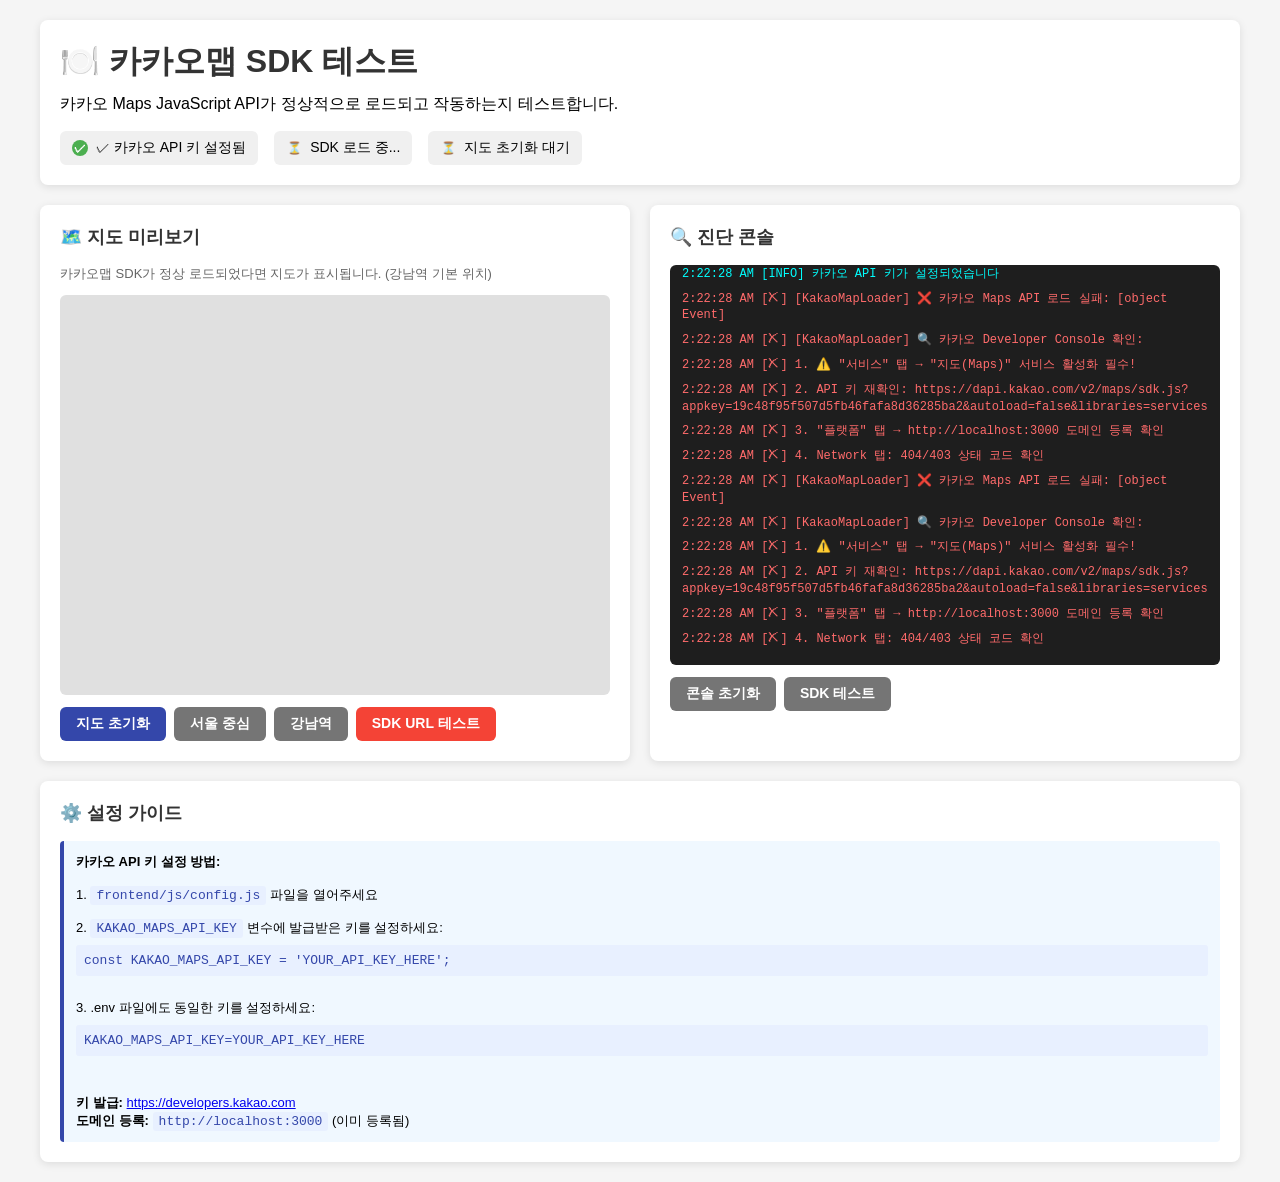
<file: frontend/kakao-map-test.html>
<!DOCTYPE html>
<html lang="ko">
<head>
    <meta charset="UTF-8">
    <meta name="viewport" content="width=device-width, initial-scale=1.0">
    <title>🍽️ 카카오맵 SDK 테스트</title>
    <style>
        * {
            margin: 0;
            padding: 0;
            box-sizing: border-box;
        }

        body {
            font-family: -apple-system, BlinkMacSystemFont, 'Segoe UI', Roboto, sans-serif;
            background: #f5f5f5;
            padding: 20px;
        }

        .container {
            max-width: 1200px;
            margin: 0 auto;
        }

        .header {
            background: white;
            padding: 20px;
            border-radius: 8px;
            margin-bottom: 20px;
            box-shadow: 0 2px 8px rgba(0,0,0,0.1);
        }

        .header h1 {
            margin-bottom: 10px;
            color: #333;
        }

        .status {
            display: flex;
            gap: 16px;
            margin-top: 16px;
            flex-wrap: wrap;
        }

        .status-item {
            display: flex;
            align-items: center;
            gap: 8px;
            padding: 8px 12px;
            background: #f0f0f0;
            border-radius: 6px;
            font-size: 14px;
        }

        .status-icon {
            width: 16px;
            height: 16px;
            border-radius: 50%;
            display: flex;
            align-items: center;
            justify-content: center;
            font-size: 12px;
            font-weight: bold;
        }

        .status-icon.loading {
            background: #FFC107;
            color: white;
        }

        .status-icon.success {
            background: #4CAF50;
            color: white;
        }

        .status-icon.error {
            background: #f44336;
            color: white;
        }

        .content {
            display: grid;
            grid-template-columns: 1fr 1fr;
            gap: 20px;
            margin-bottom: 20px;
        }

        @media (max-width: 768px) {
            .content {
                grid-template-columns: 1fr;
            }
        }

        .panel {
            background: white;
            padding: 20px;
            border-radius: 8px;
            box-shadow: 0 2px 8px rgba(0,0,0,0.1);
        }

        .panel h2 {
            margin-bottom: 16px;
            font-size: 18px;
            color: #333;
        }

        #map {
            width: 100%;
            height: 400px;
            background: #e0e0e0;
            border-radius: 6px;
            margin-top: 12px;
        }

        .console {
            background: #1e1e1e;
            color: #00ff00;
            padding: 12px;
            border-radius: 6px;
            font-family: 'Courier New', monospace;
            font-size: 12px;
            max-height: 400px;
            overflow-y: auto;
            line-height: 1.4;
        }

        .console-line {
            margin: 4px 0;
            padding: 2px 0;
        }

        .console-line.info {
            color: #00ffff;
        }

        .console-line.success {
            color: #00ff00;
        }

        .console-line.error {
            color: #ff6b6b;
        }

        .console-line.warn {
            color: #ffff00;
        }

        .button-group {
            display: flex;
            gap: 8px;
            margin-top: 12px;
            flex-wrap: wrap;
        }

        .btn {
            padding: 8px 16px;
            border: none;
            border-radius: 6px;
            cursor: pointer;
            font-size: 14px;
            font-weight: 600;
            transition: opacity 0.2s;
        }

        .btn:hover {
            opacity: 0.9;
        }

        .btn-primary {
            background: #3447AA;
            color: white;
        }

        .btn-secondary {
            background: #757575;
            color: white;
        }

        .btn-danger {
            background: #f44336;
            color: white;
        }

        .sdk-url-box {
            background: #f5f5f5;
            padding: 12px;
            border-radius: 6px;
            margin-top: 12px;
            font-family: 'Courier New', monospace;
            font-size: 12px;
            word-break: break-all;
            border: 1px solid #ddd;
        }

        .config-info {
            background: #f0f8ff;
            border-left: 4px solid #3447AA;
            padding: 12px;
            border-radius: 4px;
            margin-top: 12px;
            font-size: 13px;
        }

        .config-info code {
            background: #e8f0ff;
            padding: 2px 6px;
            border-radius: 3px;
            font-family: 'Courier New', monospace;
            color: #3447AA;
        }
    </style>
</head>
<body>
    <div class="container">
        <!-- Header -->
        <div class="header">
            <h1>🍽️ 카카오맵 SDK 테스트</h1>
            <p>카카오 Maps JavaScript API가 정상적으로 로드되고 작동하는지 테스트합니다.</p>
            
            <!-- Status -->
            <div class="status">
                <div class="status-item">
                    <div class="status-icon" id="configStatus">⏳</div>
                    <span id="configStatusText">설정 확인 중...</span>
                </div>
                <div class="status-item">
                    <div class="status-icon" id="sdkStatus">⏳</div>
                    <span id="sdkStatusText">SDK 로드 중...</span>
                </div>
                <div class="status-item">
                    <div class="status-icon" id="mapStatus">⏳</div>
                    <span id="mapStatusText">지도 초기화 대기</span>
                </div>
            </div>
        </div>

        <!-- Content -->
        <div class="content">
            <!-- Map Panel -->
            <div class="panel">
                <h2>🗺️ 지도 미리보기</h2>
                <p style="color: #666; font-size: 13px;">
                    카카오맵 SDK가 정상 로드되었다면 지도가 표시됩니다. (강남역 기본 위치)
                </p>
                <div id="map"></div>
                <div class="button-group">
                    <button class="btn btn-primary" onclick="initTestMap()">지도 초기화</button>
                    <button class="btn btn-secondary" onclick="centerToSeoul()">서울 중심</button>
                    <button class="btn btn-secondary" onclick="centerToGangnam()">강남역</button>
                    <button class="btn btn-danger" onclick="testSDKUrl()">SDK URL 테스트</button>
                </div>
                <div class="sdk-url-box" id="sdkUrlBox" style="display:none;"></div>
            </div>

            <!-- Console Panel -->
            <div class="panel">
                <h2>🔍 진단 콘솔</h2>
                <div class="console" id="console"></div>
                <div class="button-group">
                    <button class="btn btn-secondary" onclick="clearConsole()">콘솔 초기화</button>
                    <button class="btn btn-secondary" onclick="testSDK()">SDK 테스트</button>
                </div>
            </div>
        </div>

        <!-- Config Info -->
        <div class="panel">
            <h2>⚙️ 설정 가이드</h2>
            <div class="config-info">
                <strong>카카오 API 키 설정 방법:</strong><br><br>
                1. <code>frontend/js/config.js</code> 파일을 열어주세요<br><br>
                2. <code>KAKAO_MAPS_API_KEY</code> 변수에 발급받은 키를 설정하세요:<br>
                <code style="display: block; margin: 8px 0; padding: 8px; background: #e8f0ff;">const KAKAO_MAPS_API_KEY = 'YOUR_API_KEY_HERE';</code><br>
                3. .env 파일에도 동일한 키를 설정하세요:<br>
                <code style="display: block; margin: 8px 0; padding: 8px; background: #e8f0ff;">KAKAO_MAPS_API_KEY=YOUR_API_KEY_HERE</code><br><br>
                <strong>키 발급:</strong> <a href="https://developers.kakao.com" target="_blank">https://developers.kakao.com</a><br>
                <strong>도메인 등록:</strong> <code>http://localhost:3000</code> (이미 등록됨)
            </div>
        </div>
    </div>

    <!-- Scripts -->
    <script src="js/config.js"></script>
    <script src="js/kakao-map-loader.js"></script>

    <script>
        // 콘솔 커스텀
        const consoleEl = document.getElementById('console');
        const originalLog = console.log;
        const originalError = console.error;
        const originalWarn = console.warn;

        function addConsoleLog(level, message) {
            const line = document.createElement('div');
            line.className = `console-line ${level}`;
            
            const timestamp = new Date().toLocaleTimeString();
            const prefix = {
                info: '[INFO]',
                success: '[✓]',
                error: '[✗]',
                warn: '[⚠]',
            }[level] || '[LOG]';

            line.textContent = `${timestamp} ${prefix} ${message}`;
            consoleEl.appendChild(line);
            consoleEl.scrollTop = consoleEl.scrollHeight;
        }

        console.log = function(...args) {
            originalLog(...args);
            addConsoleLog('info', args.join(' '));
        };

        console.error = function(...args) {
            originalError(...args);
            addConsoleLog('error', args.join(' '));
        };

        console.warn = function(...args) {
            originalWarn(...args);
            addConsoleLog('warn', args.join(' '));
        };

        // 테스트 함수들
        function updateStatus(id, status, text) {
            const el = document.getElementById(id);
            if (!el) {
                console.error(`요소를 찾을 수 없습니다: #${id}`);
                return;
            }
            
            const textEl = document.getElementById(id + 'Text');
            
            el.className = 'status-icon';
            
            if (status === 'loading') {
                el.classList.add('loading');
                el.textContent = '⏳';
            } else if (status === 'success') {
                el.classList.add('success');
                el.textContent = '✓';
            } else if (status === 'error') {
                el.classList.add('error');
                el.textContent = '✗';
            }
            
            if (textEl) {
                textEl.textContent = text;
            }
        }

        // 설정 확인
        function checkConfig() {
            updateStatus('configStatus', 'loading', '설정 확인 중...');
            
            if (window.APP_CONFIG && window.APP_CONFIG.kakao) {
                const key = window.APP_CONFIG.kakao.apiKey;
                if (key && key !== 'YOUR_KAKAO_JAVASCRIPT_API_KEY_HERE') {
                    updateStatus('configStatus', 'success', '✓ 카카오 API 키 설정됨');
                    console.log('카카오 API 키가 설정되었습니다');
                    return true;
                }
            }
            
            updateStatus('configStatus', 'error', '✗ API 키 미설정');
            console.error('⚠️ 카카오 API 키를 설정해주세요. (frontend/js/config.js)');
            return false;
        }

        // SDK 로드 모니터링
        document.addEventListener('kakaoMapsReady', () => {
            updateStatus('sdkStatus', 'success', '✓ SDK 로드 완료');
            console.log('카카오 Maps SDK 로드 완료');
            testSDK();
        });

        // 초기화
        function init() {
            console.log('🍽️ 카카오맵 테스트 시작...');
            checkConfig();
            
            // 3초 후에도 SDK가 로드되지 않았으면 오류 표시
            setTimeout(() => {
                if (!window.kakao?.maps) {
                    updateStatus('sdkStatus', 'error', '✗ SDK 로드 실패');
                    console.error('SDK 로드가 지연되고 있습니다. 콘솔 오류를 확인하세요.');
                }
            }, 3000);
        }

        function initTestMap() {
            if (!window.kakao?.maps) {
                console.error('카카오 Maps SDK가 로드되지 않았습니다');
                return;
            }

            updateStatus('mapStatus', 'loading', '지도 초기화 중...');
            
            try {
                const mapContainer = document.getElementById('map');
                const mapOption = {
                    center: new kakao.maps.LatLng(37.4979, 127.0276), // 강남역
                    level: 3,
                };

                window.testMap = new kakao.maps.Map(mapContainer, mapOption);
                
                // 테스트 마커 추가
                const markerPosition = new kakao.maps.LatLng(37.4979, 127.0276);
                const marker = new kakao.maps.Marker({
                    position: markerPosition,
                    title: '강남역 테스트 마커',
                });
                marker.setMap(window.testMap);
                
                updateStatus('mapStatus', 'success', '✓ 지도 초기화 완료');
                console.log('테스트 지도가 초기화되었습니다');
            } catch (error) {
                updateStatus('mapStatus', 'error', '✗ 초기화 실패');
                console.error('지도 초기화 실패:', error);
            }
        }

        function centerToSeoul() {
            if (!window.testMap) {
                console.error('지도가 초기화되지 않았습니다');
                return;
            }
            
            const center = new kakao.maps.LatLng(37.5665, 126.9780); // 서울 시청
            window.testMap.setCenter(center);
            console.log('서울 시청 위치로 이동했습니다');
        }

        function centerToGangnam() {
            if (!window.testMap) {
                console.error('지도가 초기화되지 않았습니다');
                return;
            }
            
            const center = new kakao.maps.LatLng(37.4979, 127.0276); // 강남역
            window.testMap.setCenter(center);
            console.log('강남역 위치로 이동했습니다');
        }

        function testSDK() {
            console.log('SDK 테스트 시작...');
            
            if (!window.kakao?.maps) {
                console.error('카카오 Maps SDK가 로드되지 않았습니다');
                return;
            }

            console.log('✓ kakao 객체 존재');
            console.log('✓ kakao.maps 라이브러리 존재');
            
            if (window.kakao.maps.services) {
                console.log('✓ kakao.maps.services 라이브러리 로드됨');
            }
            
            console.log('SDK 테스트 완료');
        }

        function testSDKUrl() {
            console.log('🔍 SDK URL 테스트 시작...');
            
            const apiKey = window.APP_CONFIG?.kakao?.apiKey || window.KAKAO_MAPS_API_KEY;
            if (!apiKey || apiKey === 'YOUR_KAKAO_JAVASCRIPT_API_KEY_HERE') {
                console.error('API 키가 설정되지 않았습니다');
                return;
            }

            const sdkUrl = `https://dapi.kakao.com/v2/maps/sdk.js?appkey=${encodeURIComponent(apiKey)}&libraries=services`;
            
            const box = document.getElementById('sdkUrlBox');
            box.style.display = 'block';
            box.innerHTML = `<strong>로드할 SDK URL:</strong><br>${sdkUrl}`;
            
            console.log('📍 SDK URL:', sdkUrl);
            console.log('🔑 API 키 (처음 8글자):', apiKey.substring(0, 8) + '***');

            // Fetch로 URL 테스트
            console.log('🌐 HTTP 헤더 테스트 중...');
            fetch(sdkUrl, { method: 'HEAD' })
                .then(response => {
                    console.log('✅ HTTP 상태:', response.status, response.statusText);
                    if (response.status === 403) {
                        console.error('❌ 403 Forbidden - 도메인이 등록되지 않았거나 API 키가 유효하지 않습니다');
                    } else if (response.status === 401) {
                        console.error('❌ 401 Unauthorized - API 키가 유효하지 않습니다');
                    } else if (response.status === 200) {
                        console.log('✅ URL 접근 가능 - 다른 원인이 있습니다');
                    }
                })
                .catch(error => {
                    console.error('❌ Fetch 오류:', error.message);
                    console.error('💡 CORS 오류이거나 네트워크 문제입니다');
                });

            console.log('🔍 콘솔과 Network 탭을 확인하세요');
        }

        function clearConsole() {
            consoleEl.innerHTML = '';
            console.log('콘솔이 초기화되었습니다');
        }

        // 페이지 로드 시 시작
        window.addEventListener('DOMContentLoaded', init);
    </script>

    <!-- 필수: 카카오맵 SDK (정적 로드) -->
    <script src="https://dapi.kakao.com/v2/maps/sdk.js?appkey=YOUR_KAKAO_JAVASCRIPT_API_KEY_HERE&libraries=services" 
            onload="document.dispatchEvent(new CustomEvent('kakaoMapsReady', { detail: { kakao: window.kakao, maps: window.kakao.maps } }))"></script>
    
    <!-- 설정 및 맵 초기화 -->
    <script src="js/config.js"></script>
    <script src="js/kakao-map-loader.js"></script>
</body>
</html>
</file>
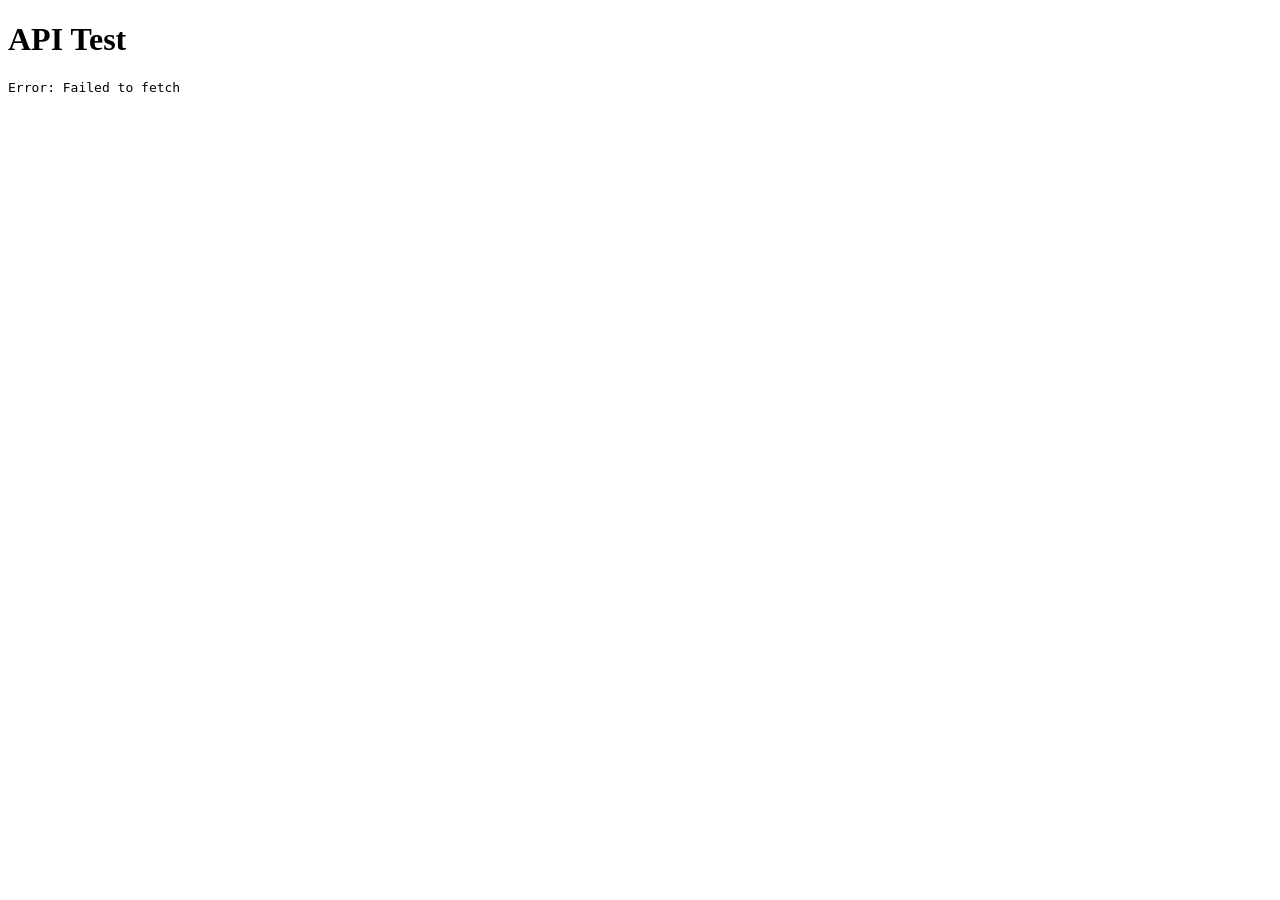
<file: frontend/test-api.html>
<!DOCTYPE html>
<html lang="ko">
<head>
    <meta charset="UTF-8">
    <title>API Test</title>
</head>
<body>
    <h1>API Test</h1>
    <pre id="result">Loading...</pre>
    <script>
        async function testAPI() {
            try {
                const response = await fetch('http://localhost:8000/api/restaurants/nearby?lat=35.1650&lng=129.1700&radius=1000');
                const data = await response.json();
                console.log('API Response:', data);
                document.getElementById('result').textContent = 
                    `Status: ${response.status}\n` +
                    `Total: ${data.total}\n` +
                    `Restaurants: ${data.restaurants.length}\n` +
                    `First: ${data.restaurants[0]?.name} - ${data.restaurants[0]?.distance}m`;
            } catch (error) {
                document.getElementById('result').textContent = `Error: ${error.message}`;
                console.error('API Error:', error);
            }
        }
        testAPI();
    </script>
</body>
</html>
</file>
